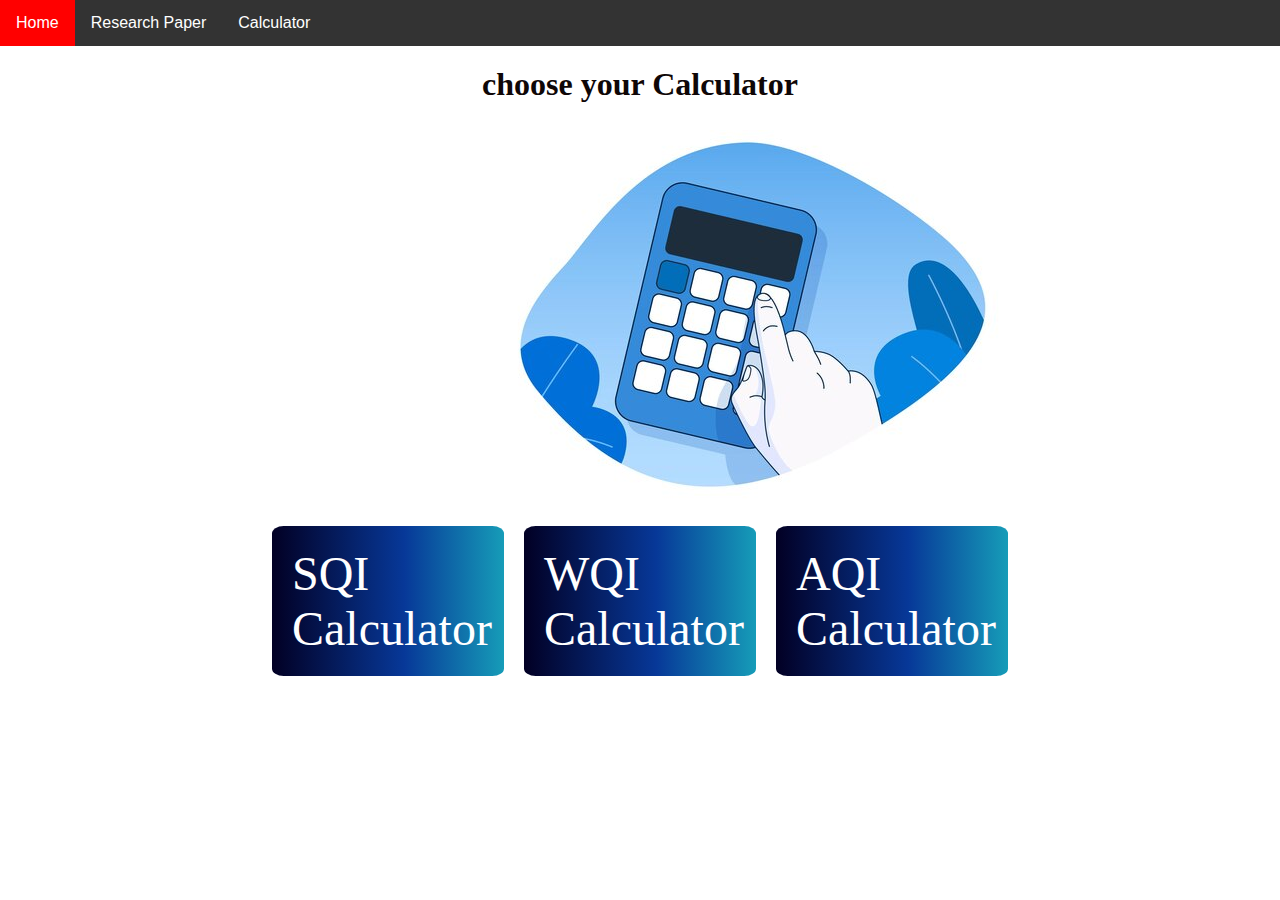
<file: cp-Frontend/index.html>
<!DOCTYPE html>
<html lang="en">
<head>
    <meta charset="UTF-8">
    <meta name="viewport" content="width=device-width, initial-scale=1.0">
    <link rel="stylesheet" href="styles.css">
    <title>Document</title>
</head>
<body>
    <div class="navbar">
        <a href="#home">Home</a>
        <a href="#news">Research Paper </a>
        <div class="dropdown">
          <button class="dropbtn">Calculator
            <i class="fa fa-caret-down"></i>
          </button>
          <div class="dropdown-content">
            <a href="aqi.html">AQI Calculator</a>
            <a href="sqi.html">SQI Calculator</a>
            <a href="wqi.html">WQI Calculator</a>
          </div>
        </div>
      </div>
    <h2>
        choose your Calculator
    </h2>
    <div>
        <img class="holder-img" src="clc.jpg" alt="">
    </div>
    <div class="container">
        <div class="card">
            <a href="sqi.html">SQI Calculator</a>
        </div>
        <div class="card">
            <a href="aqi.html">WQI Calculator</a>
        </div>
        <div class="card">
            <a href="wqi.html">AQI Calculator</a>
        </div>

    </div>
</body>
</html>
</file>
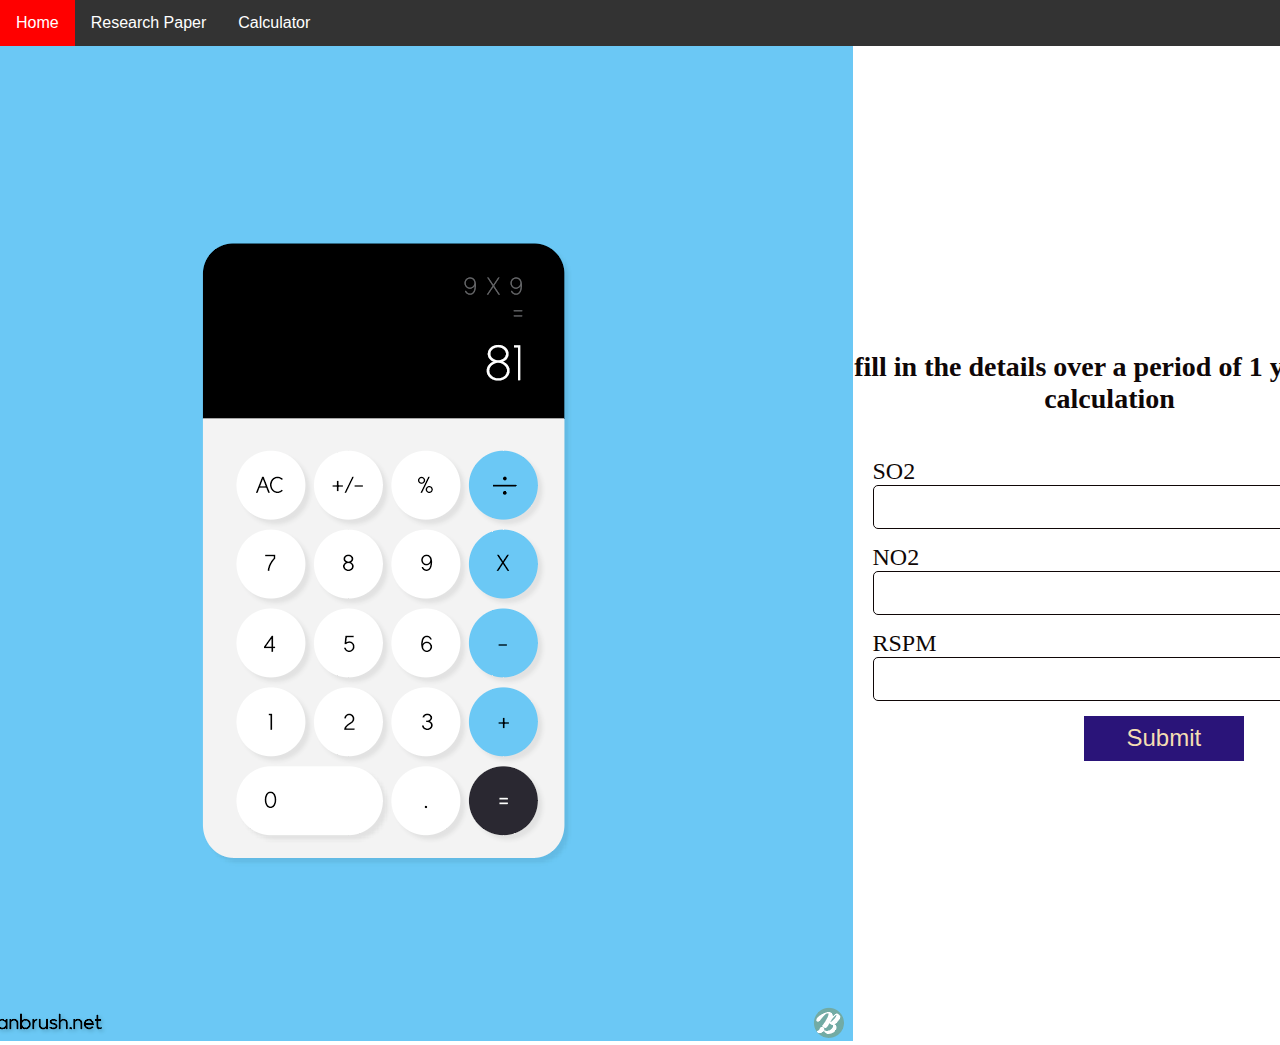
<file: cp-Frontend/aqi.html>
<!DOCTYPE html>
<html lang="en">
<head>
    <meta charset="UTF-8">
    <meta name="viewport" content="width=device-width, initial-scale=1.0">
    <link rel="stylesheet" href="styles.css">
    <title>Document</title>
</head>
<body>
    <div class="navbar">
        <a href="#home">Home</a>
        <a href="#news">Research Paper </a>
        <div class="dropdown">
          <button class="dropbtn">Calculator
            <i class="fa fa-caret-down"></i>
          </button>
          <div class="dropdown-content">
            <a href="aqi.html">AQI Calculator</a>
            <a href="sqi.html">SQI Calculator</a>
            <a href="wqi.html">WQI Calculator</a>
          </div>
        </div>
      </div>
    <div class="cont">    
        <div>
        <img class="holder-img2" src="calc.png" alt="">
        </div>
    <div class="form-container">
        <h3>fill in the details over a period of 1 year for calculation</h3>    
        <form action="nf.html" method="post">
            <label for="SO2">SO2</label>
            <input type="text"><br>
            <label for="NO2">NO2</label>
            <input type="text"><br>    
            <label for="RSPM">RSPM</label>
            <input type="text"><br>
            <input type="submit" name="" id="sub-btn">
        </form>

    </div>
</div>
    
</body>
</html>
</file>
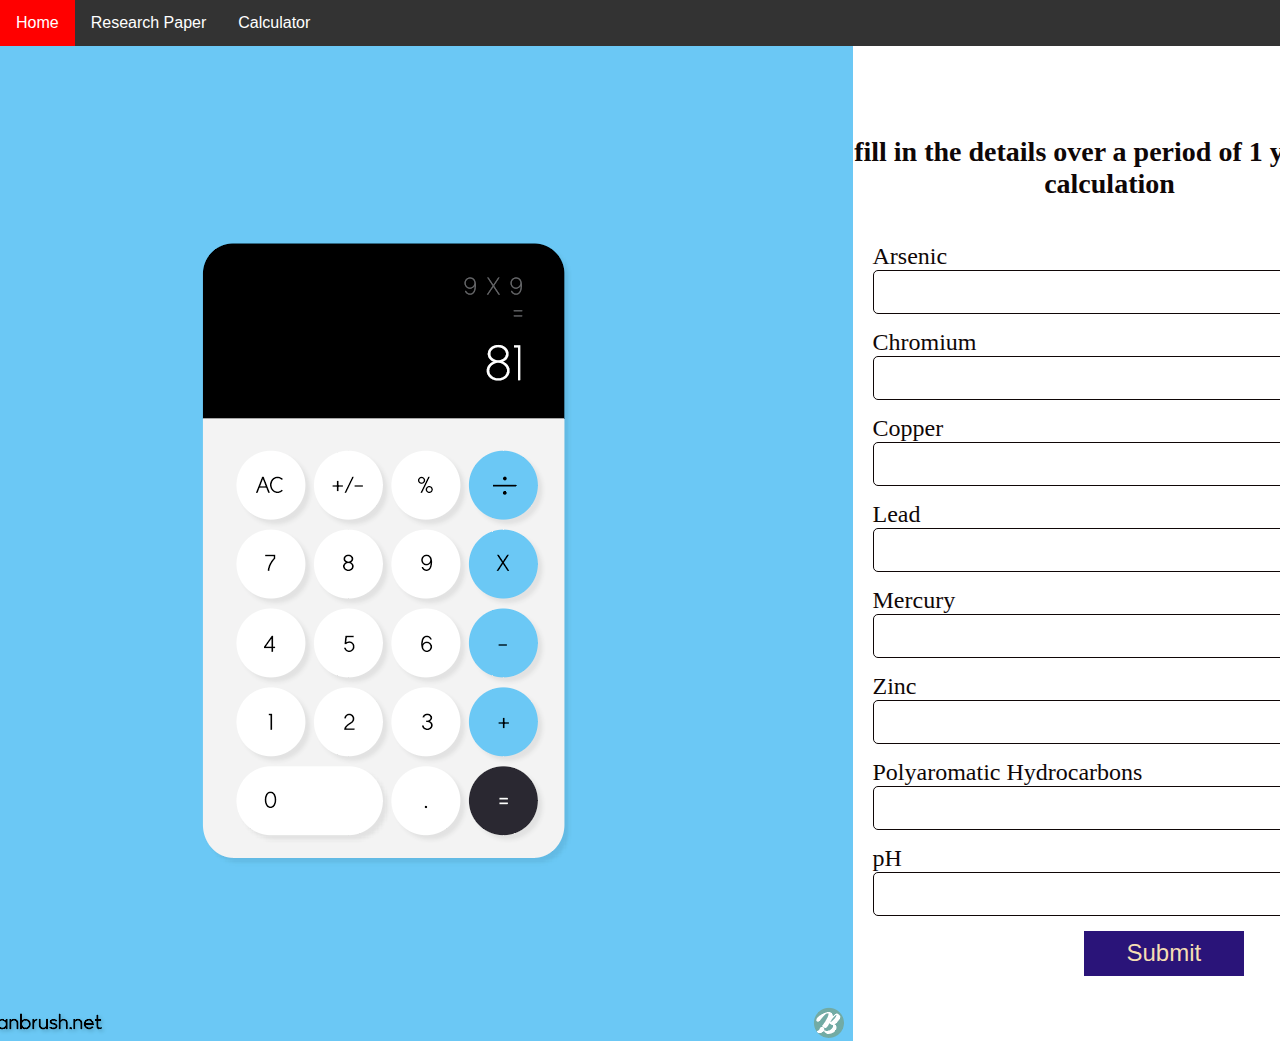
<file: cp-Frontend/sqi.html>
<!DOCTYPE html>
<html lang="en">
<head>
    <meta charset="UTF-8">
    <meta name="viewport" content="width=device-width, initial-scale=1.0">
    <link rel="stylesheet" href="styles.css">
    <title>Document</title>
</head>
<body>
    <div class="navbar">
        <a href="#home">Home</a>
        <a href="#news">Research Paper </a>
        <div class="dropdown">
          <button class="dropbtn">Calculator
            <i class="fa fa-caret-down"></i>
          </button>
          <div class="dropdown-content">
            <a href="aqi.html">AQI Calculator</a>
            <a href="sqi.html">SQI Calculator</a>
            <a href="wqi.html">WQI Calculator</a>
          </div>
        </div>
      </div>
    <div class="cont">    
        <div>
        <img class="holder-img2" src="calc.png" alt="">
        </div>
    <div class="form-container">
        <h3>fill in the details over a period of 1 year for calculation</h3>    
        <form action="nf.html" method="post">
            <label for="Arsenic">Arsenic</label>
            <input type="text"><br>
            <label for="Chromium">Chromium</label>
            <input type="text"><br>    
            <label for="Copper">Copper</label>
            <input type="text"><br>
            <label for="Lead">Lead</label>
            <input type="text"><br>
            <label for="Mercury">Mercury</label>
            <input type="text"><br>
            <label for="Zinc">Zinc</label>
            <input type="text"><br>
            <label for="PaH">Polyaromatic Hydrocarbons</label>
            <input type="text"><br>
            <label for="pH">pH</label>
            <input type="text"><br>
            <input type="submit" name="" id="sub-btn">
        </form>

    </div>
</div>
    
</body>
</html>
</file>
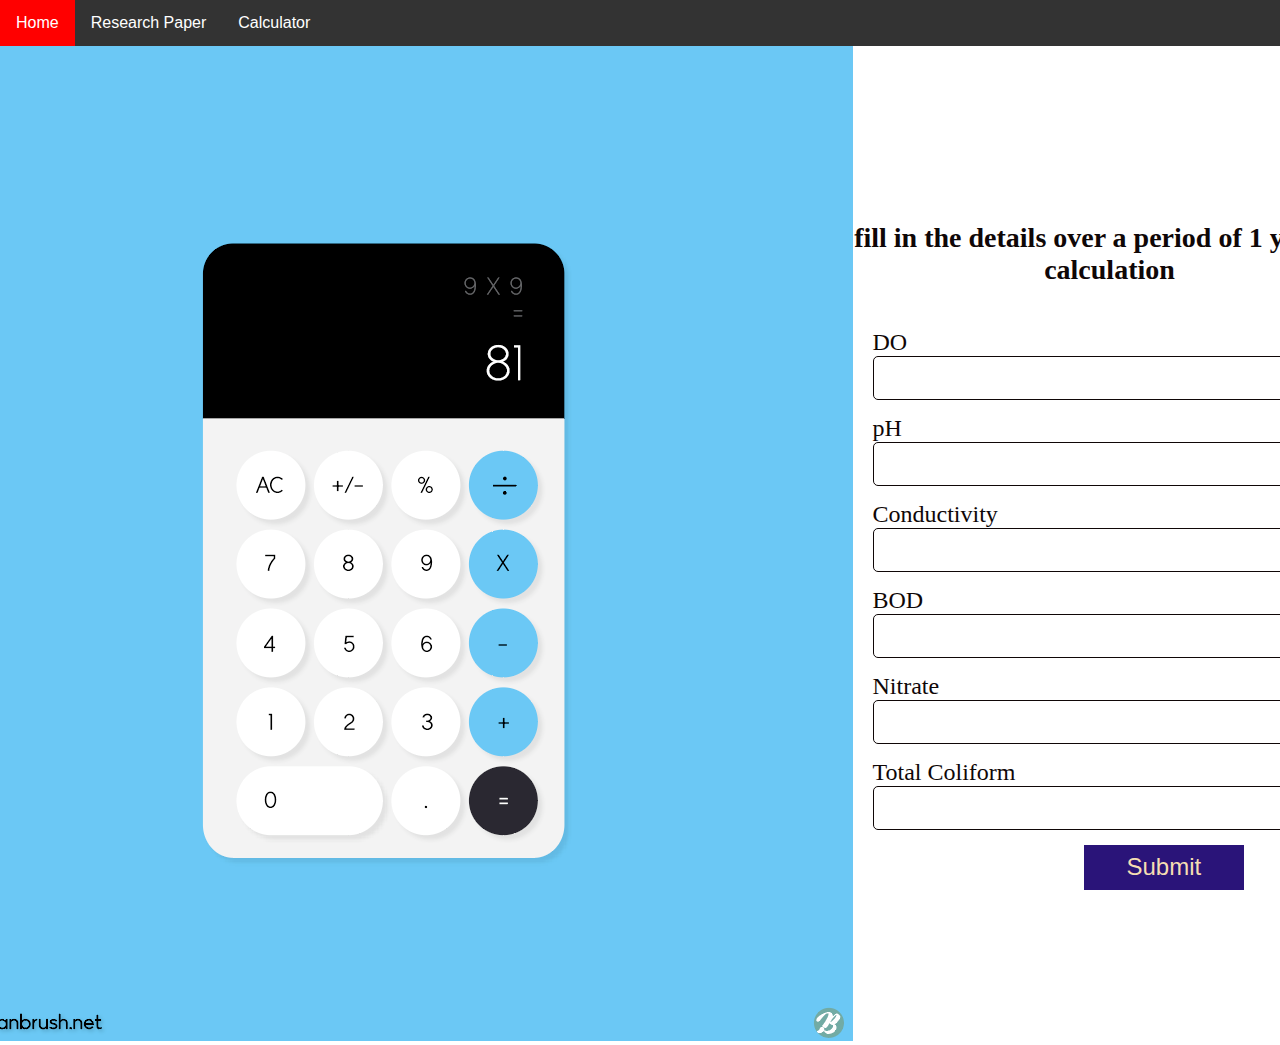
<file: cp-Frontend/wqi.html>
<!DOCTYPE html>
<html lang="en">
<head>
    <meta charset="UTF-8">
    <meta name="viewport" content="width=device-width, initial-scale=1.0">
    <link rel="stylesheet" href="styles.css">
    <title>Document</title>
</head>
<body>
    <div class="navbar">
        <a href="#home">Home</a>
        <a href="#news">Research Paper </a>
        <div class="dropdown">
          <button class="dropbtn">Calculator
            <i class="fa fa-caret-down"></i>
          </button>
          <div class="dropdown-content">
            <a href="aqi.html">AQI Calculator</a>
            <a href="sqi.html">SQI Calculator</a>
            <a href="wqi.html">WQI Calculator</a>
          </div>
        </div>
      </div>
    <div class="cont">    
        <div>
        <img class="holder-img2" src="calc.png" alt="">
        </div>
    <div class="form-container">
        <h3>fill in the details over a period of 1 year for calculation</h3>    
        <form action="nf.html" method="post">
            <label for="DO">DO</label>
            <input type="text"><br>
            <label for="pH">pH</label>
            <input type="text"><br>    
            <label for="Conductivity">Conductivity</label>
            <input type="text"><br>
            <label for="BOD">BOD</label>
            <input type="text"><br>
            <label for="Nitrate">Nitrate</label>
            <input type="text"><br>
            <label for="Total Coliform">Total Coliform</label>
            <input type="text"><br>
            <input type="submit" name="" id="sub-btn">
        </form>

    </div>
</div>
    
</body>
</html>
</file>
<file: cp-Frontend/styles.css>
body{
    margin: 0;
    padding: 0;
    overflow: hidden;
}
/* Navbar container */
.navbar {
    overflow: hidden;
    background-color: #333;
    font-family: Arial;
  }
  
  /* Links inside the navbar */
  .navbar a {
    float: left;
    font-size: 16px;
    color: white;
    text-align: center;
    padding: 14px 16px;
    text-decoration: none;
  }
  
  /* The dropdown container */
  .dropdown {
    float: left;
    overflow: hidden;
  }
  
  /* Dropdown button */
  .dropdown .dropbtn {
    font-size: 16px;
    border: none;
    outline: none;
    color: white;
    padding: 14px 16px;
    background-color: inherit;
    font-family: inherit; /* Important for vertical align on mobile phones */
    margin: 0; /* Important for vertical align on mobile phones */
  }
  
  /* Add a red background color to navbar links on hover */
  .navbar a:hover, .dropdown:hover .dropbtn {
    background-color: red;
  }
  
  /* Dropdown content (hidden by default) */
  .dropdown-content {
    display: none;
    position: absolute;
    background-color: #f9f9f9;
    min-width: 160px;
    box-shadow: 0px 8px 16px 0px rgba(0,0,0,0.2);
    z-index: 1;
  }
  
  /* Links inside the dropdown */
  .dropdown-content a {
    float: none;
    color: black;
    padding: 12px 16px;
    text-decoration: none;
    display: block;
    text-align: left;
  }
  
  /* Add a grey background color to dropdown links on hover */
  .dropdown-content a:hover {
    background-color: #ddd;
  }
  
  /* Show the dropdown menu on hover */
  .dropdown:hover .dropdown-content {
    display: block;
  }
h2{
    text-align: center;
    font-size: 32px;
    color: #0f0707;
    margin-top: 20px;
}
.holder-img{
    margin-left:33%;
}
.container{
    width: 100%;
    height: 20h;
    display: flex;
    justify-content: center;
    align-items: center;

}
a{
    text-decoration: none;
    color: #fff;

}
.card{
    display: flex;
    margin: 10px;
    padding: 20px;
    width: 15%;
    height: 15%;
    background: rgb(2,0,36);
    background: linear-gradient(90deg, rgba(2,0,36,1) 0%, rgba(7,56,152,1) 57%, rgba(22,156,184,1) 100%);
    justify-content: space-between;
    align-items: center;
    font-size: 48px;
    border-radius: 5%;
}
.card:hover{
    transform: scale(1.1);

}
.cont{
    display: flex;
    justify-content: center;
    align-items: center;
    flex-direction: row;
}

.form-container{

    width: 100%;
    height: 20vh;
    display: flex;
    justify-content: center;
    align-items: center;
    /* padding-top: 10%; */
    flex-direction: column;

}
h3{
    display: flex;
    text-align: center;
    font-size: 28px;
    color: #0f0707;
    margin-top: 20px;
}

label{
    display: flex;
    font-size: 24px;
    color: #0f0707;
    margin-left: 20px;
    margin-top: 15px;
    margin-bottom: 0;
}
input[type=text]{
    width: 30rem;
    height: 40px;
    border-radius: 5px;
    border: 1px solid #0f0707;
    margin-left: 20px;
    margin-top: 0px;
    padding-left: 10px;
}
#sub-btn{
    display: flex;
    margin-top: 15px;
    margin-left: 45%;
    justify-content: center;
    align-items: center;
    width: 10rem;
    height: 5vh;
    border:none;
    color: wheat;
    font-size:24px;
    background-color: rgb(42, 20, 121);
}
#sub-btn:hover{
    transform: scale(1.1);
}
</file>
